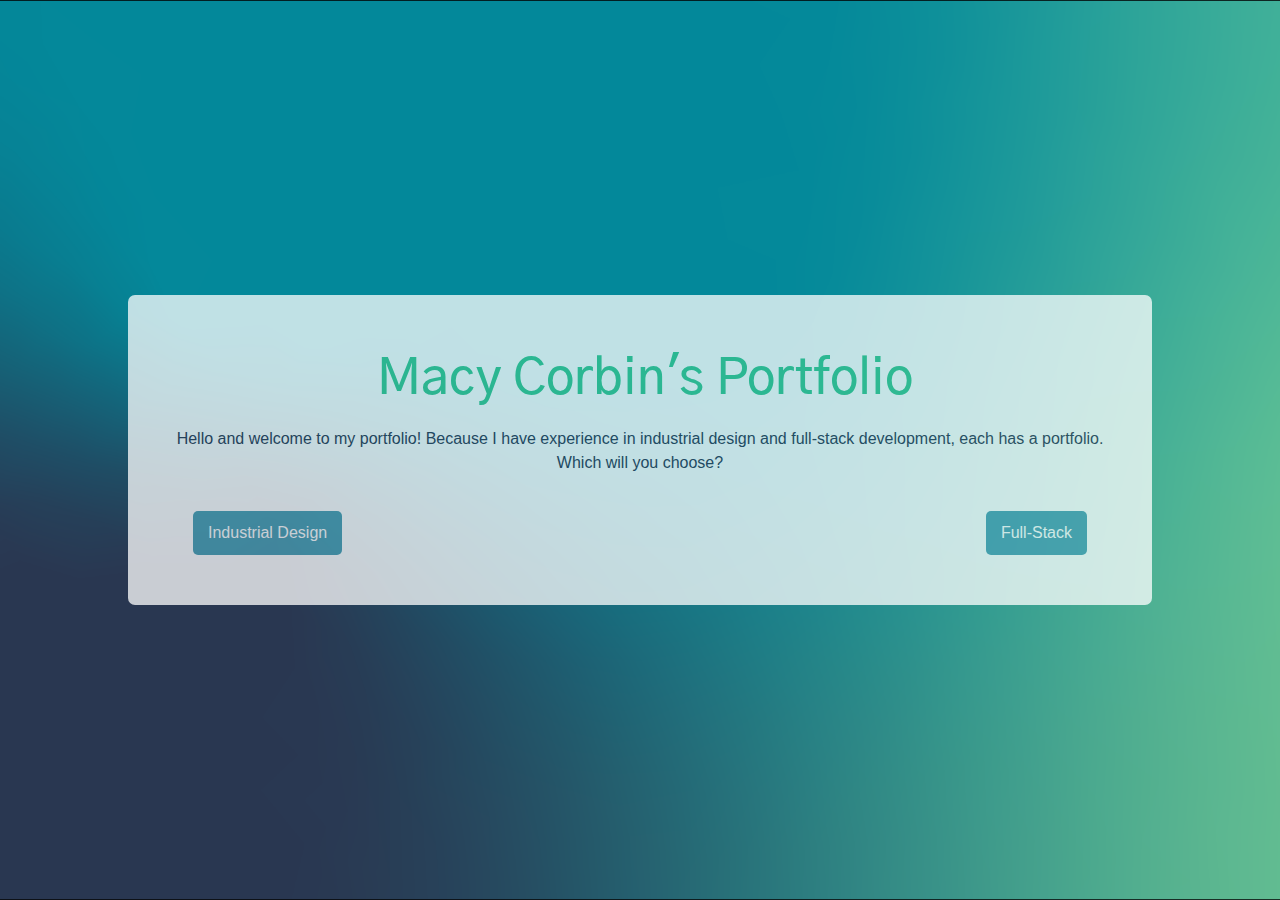
<file: index.html>
<!-- Author: Macy Corbin -->
<!-- Portfolio: http://www.macy-corbin.com -->
<!-- GitHub: https://github.com/MacyCorbin -->

<!DOCTYPE html>
<html lang="en-us">

<head>

    <meta charset="UTF-8">
    <meta name="viewport" content="width=device-width, initial-scale=1">

    <!-- Title -->
    <title>Macy Corbin's Portfolio</title>

    <!-- Flavicon -->


    <!-- Link to Bootstrap -->
    <link rel="stylesheet" href="https://maxcdn.bootstrapcdn.com/bootstrap/4.3.1/css/bootstrap.min.css">

    <!-- Link to CSS file -->
    <link rel="stylesheet" type="text/css" href="assets/css/indexStyle.css">

    <link href="https://fonts.googleapis.com/css?family=Gothic+A1:500&display=swap" rel="stylesheet">

</head>

<body class ="indexBackground">

        <div class="container">
            <div class="jumbotron jumbotron-fluid align-self-center">
                <div class="container">
                    <!-- Title -->
                    <p class= "title" style="margin-bottom: 0px">Macy Corbin's Portfolio</p>
                    <!-- Introduction -->
                    <p class="intro">
                    Hello and welcome to my portfolio!
                    Because I have experience in industrial design and full-stack development, each has a portfolio.
                    Which will you choose?
                </p>
                <a class="btn-Portfolio" href="http://www.macycorbin.com/" style="float:left; margin-left:20px">Industrial Design</a>
                <a class="btn-Portfolio" href="porfolio.html" style="float:right; margin-right: 20px">Full-Stack</a>

                </div>
            </div>
        </div>


</body>


</html>
</file>
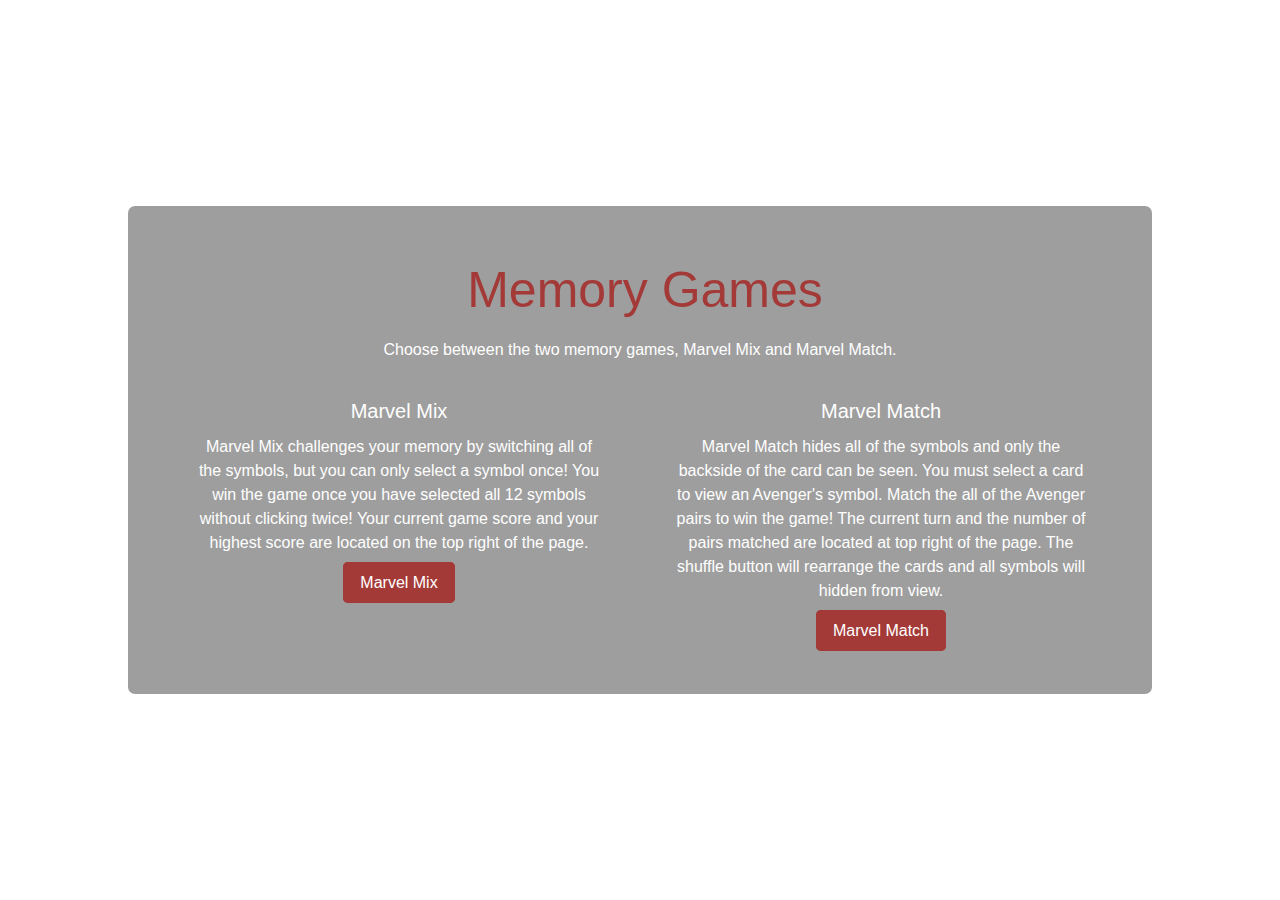
<file: memory.html>
<!-- Author: Macy Corbin -->
<!-- Portfolio: http://www.macy-corbin.com -->
<!-- GitHub: https://github.com/MacyCorbin -->

<!DOCTYPE html>
<html lang="en-us">

<head>

    <meta charset="UTF-8">
    <meta name="viewport" content="width=device-width, initial-scale=1">

    <!-- Title -->
    <title>Macy Corbin's Portfolio | Memory Games</title>

    <!-- Flavicon -->


    <!-- Link to Bootstrap -->
    <link rel="stylesheet" href="https://maxcdn.bootstrapcdn.com/bootstrap/4.3.1/css/bootstrap.min.css">

    <!-- Link to CSS file -->
    <link rel="stylesheet" type="text/css" href="assets/css/memoryStyle.css">

    <link href="https://fonts.googleapis.com/css?family=Nanum+Gothic|Tangerine" rel="stylesheet">

</head>

<body>

    <div class="container">
        <div class="jumbotron jumbotron-fluid align-self-center">
            <div class="container">
                <!-- Title -->
                <p class= "title" style="margin-bottom: 0px">Memory Games</p>
                <!-- Introduction -->
                <p class="intro">
                Choose between the two memory games, Marvel Mix and Marvel Match.</p>
                <div class="card-deck">
                    
                    <!-- Marvel Mix -->
                    <div class="card">
                        <div class="card-body">
                            <h5 class="card-title">Marvel Mix</h5>
                            <p class="intro">Marvel Mix challenges your memory by switching all of the symbols, but you can only select a symbol once!
                                You win the game once you have selected all 12 symbols without clicking twice!
                                Your current game score and your highest score are located on the top right of the page.
                            </p>
                            <a class="btn-memory" href="https://super-sort.herokuapp.com/" >Marvel Mix</a>
                        </div>
                    </div>

                    <!-- Marvel Match -->
                    <div class="card">
                        <div class="card-body">
                            <h5 class="card-title">Marvel Match</h5>
                            <p class="intro">Marvel Match hides all of the symbols and only the backside of the card can be seen.
                                You must select a card to view an Avenger's symbol. Match the all of the Avenger pairs to win the game!
                                The current turn and the number of pairs matched are located at top right of the page.
                                The shuffle button will rearrange the cards and all symbols will hidden from view. 
                            </p>
                            <a class="btn-memory" href="https://marvel-memory-match.herokuapp.com/" >Marvel Match</a>
                        </div>
                    </div>
                </div>
            </div>
        </div>
    </div>
</body>
</html>
</file>
<file: assets/css/indexStyle.css>
/*------Color Scheme------ */
/* 
#49A0B5  light blue
#3B8699  medium blue
#04899B
#2A3852  dark blue
#FDD44A  yellow
#38C790  green
#CE593F  red
#9E9EA0  grey
*/



.title{
    font-size: 50px;
    font-family: 'Gothic A1', sans-serif;
    font-weight: 500;
    color: #38C790;
    padding: 17px 30px 10px 30px;
    margin-left: 10px;
}





.indexBackground{
    background: url("../images/PortfolioBackground.png")no-repeat center fixed; 
    background-size: cover;
  
}

.jumbotron{
    background-color: white;
    overflow: hidden;
    padding: 30px;
    border-radius: 7px;
    text-align: center;
    width: 80%; 
    position: absolute; 
    top: 50%;
    left: 50%; 
    transform: translate(-50%,-50%);
    /* margin: 25% 10%; */
    opacity: .75;
}



.intro{
    font-weight: 300;
    color: 
    #2A3852
}


.btn-Portfolio{
    background-color: #49A0B5;
    color: white;
    padding: 10px 15px;
    border-radius: 5px;
    margin-bottom: 20px;
    margin-top: 20px;
}


.btn-Portfolio:hover{
    background-color: #04899B;
    text-decoration: none;
    color: white;

}
</file>
<file: assets/css/memoryStyle.css>
/*------Color Scheme Portfolio------ */
/* 
#49A0B5  light blue
#3B8699  medium blue
#04899B
#2A3852  dark blue
#FDD44A  yellow
#38C790  green
#CE593F  red
#9E9EA0  grey
*/

/*------Color Scheme Memory------ */
/* 
#A33A38  red
#2a3852  blue
#9e9e9e  grey
*/


.btn-memory{
    background-color: #A33A38;
    color: white;
    border: solid 2px #A33A38;
    padding: 10px 15px;
    border-radius: 5px;
    margin-bottom: 20px;
    margin-top: 20px;
    font-family: Impact, Haettenschweiler, 'Arial Narrow Bold', sans-serif;
    
}
.btn-memory:hover{
    background-color: white;
    color: #A33A38;
    border: solid 2px #A33A38;
    text-decoration: none;
}

.title{
    font-size: 50px;
    font-family: Impact, Haettenschweiler, 'Arial Narrow Bold', sans-serif;
    font-weight: 500;
    color: #A33A38;
    padding: 17px 30px 10px 30px;
    margin-left: 10px;
}







.jumbotron{
    background-color: #9e9e9e;
    color: white;
    overflow: hidden;
    padding: 30px;
    border-radius: 7px;
    text-align: center;
    width: 80%; 
    position: absolute; 
    top: 50%;
    left: 50%; 
    transform: translate(-50%,-50%);
    /* margin: 25% 10%; */
    
}



.intro{
    font-weight: 300;
}

.card{
    background-color:#9e9e9e;
    border-color: #9e9e9e;
}
</file>
